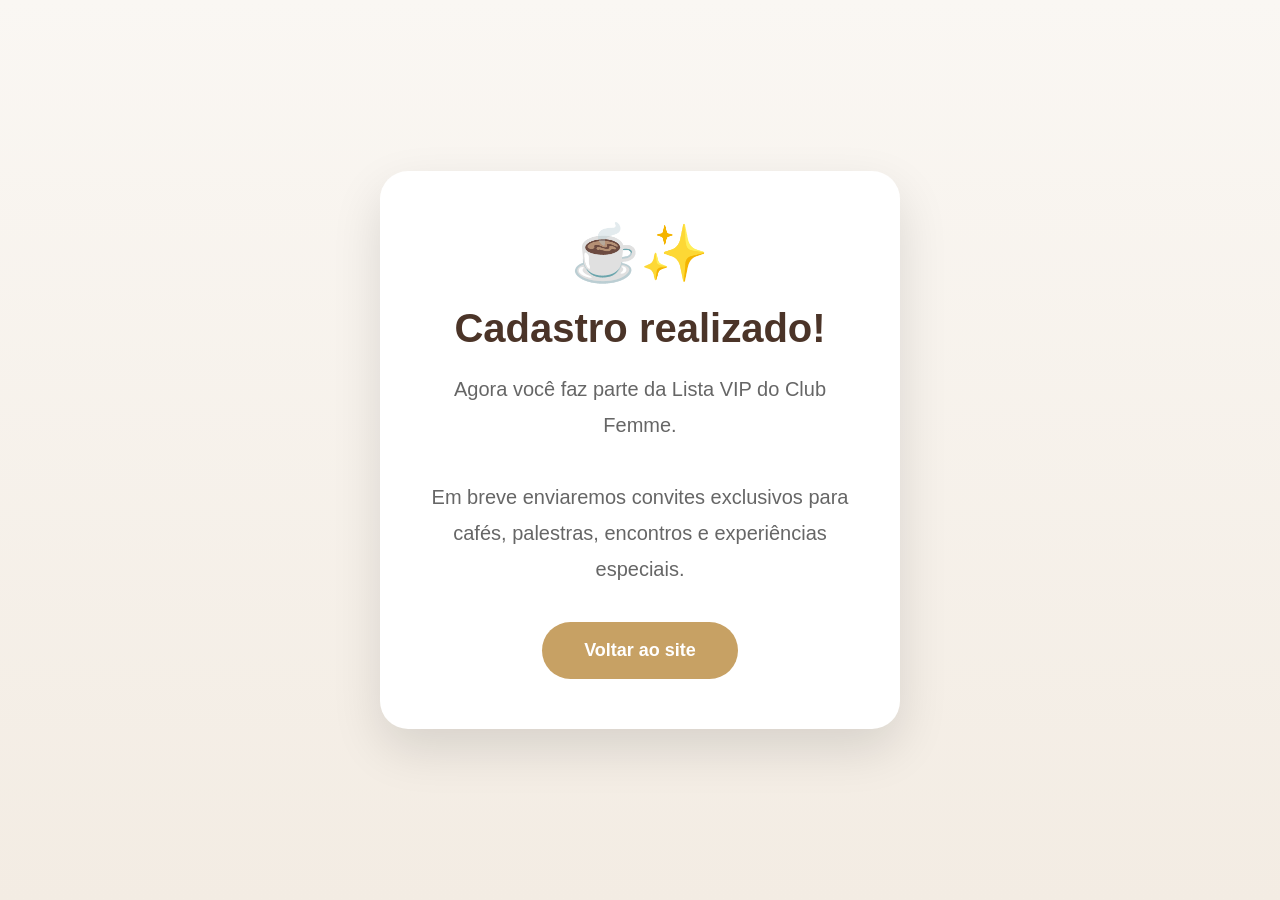
<file: obrigado.html>
<!DOCTYPE html>
<html lang="pt-BR">
<head>
<meta charset="UTF-8">
<meta name="viewport" content="width=device-width, initial-scale=1.0">

<title>Cadastro realizado</title>

<style>

*{
margin:0;
padding:0;
box-sizing:border-box;
}

body{
font-family:Arial,sans-serif;
background:linear-gradient(180deg,#faf7f3,#f3ece3);
display:flex;
justify-content:center;
align-items:center;
min-height:100vh;
padding:20px;
}

.card{
background:#fff;
max-width:520px;
width:100%;
padding:50px 35px;
border-radius:28px;
box-shadow:0 20px 50px rgba(0,0,0,.12);
text-align:center;
}

.emoji{
font-size:55px;
margin-bottom:20px;
}

h1{
font-size:40px;
color:#4b3428;
margin-bottom:20px;
}

p{
font-size:20px;
line-height:1.8;
color:#666;
margin-bottom:35px;
}

a{
display:inline-block;
padding:18px 42px;
background:#c7a164;
color:#fff;
text-decoration:none;
border-radius:50px;
font-size:18px;
font-weight:bold;
transition:.3s;
}

a:hover{
background:#af874d;
}

</style>

</head>

<body>

<div class="card">

<div class="emoji">☕✨</div>

<h1>Cadastro realizado!</h1>

<p>
Agora você faz parte da Lista VIP do Club Femme.
<br><br>
Em breve enviaremos convites exclusivos para cafés, palestras, encontros e experiências especiais.
</p>

<a href="https://beleza2.github.io/club-femme-site/">
Voltar ao site
</a>

</div>

</body>
</html>
</file>
